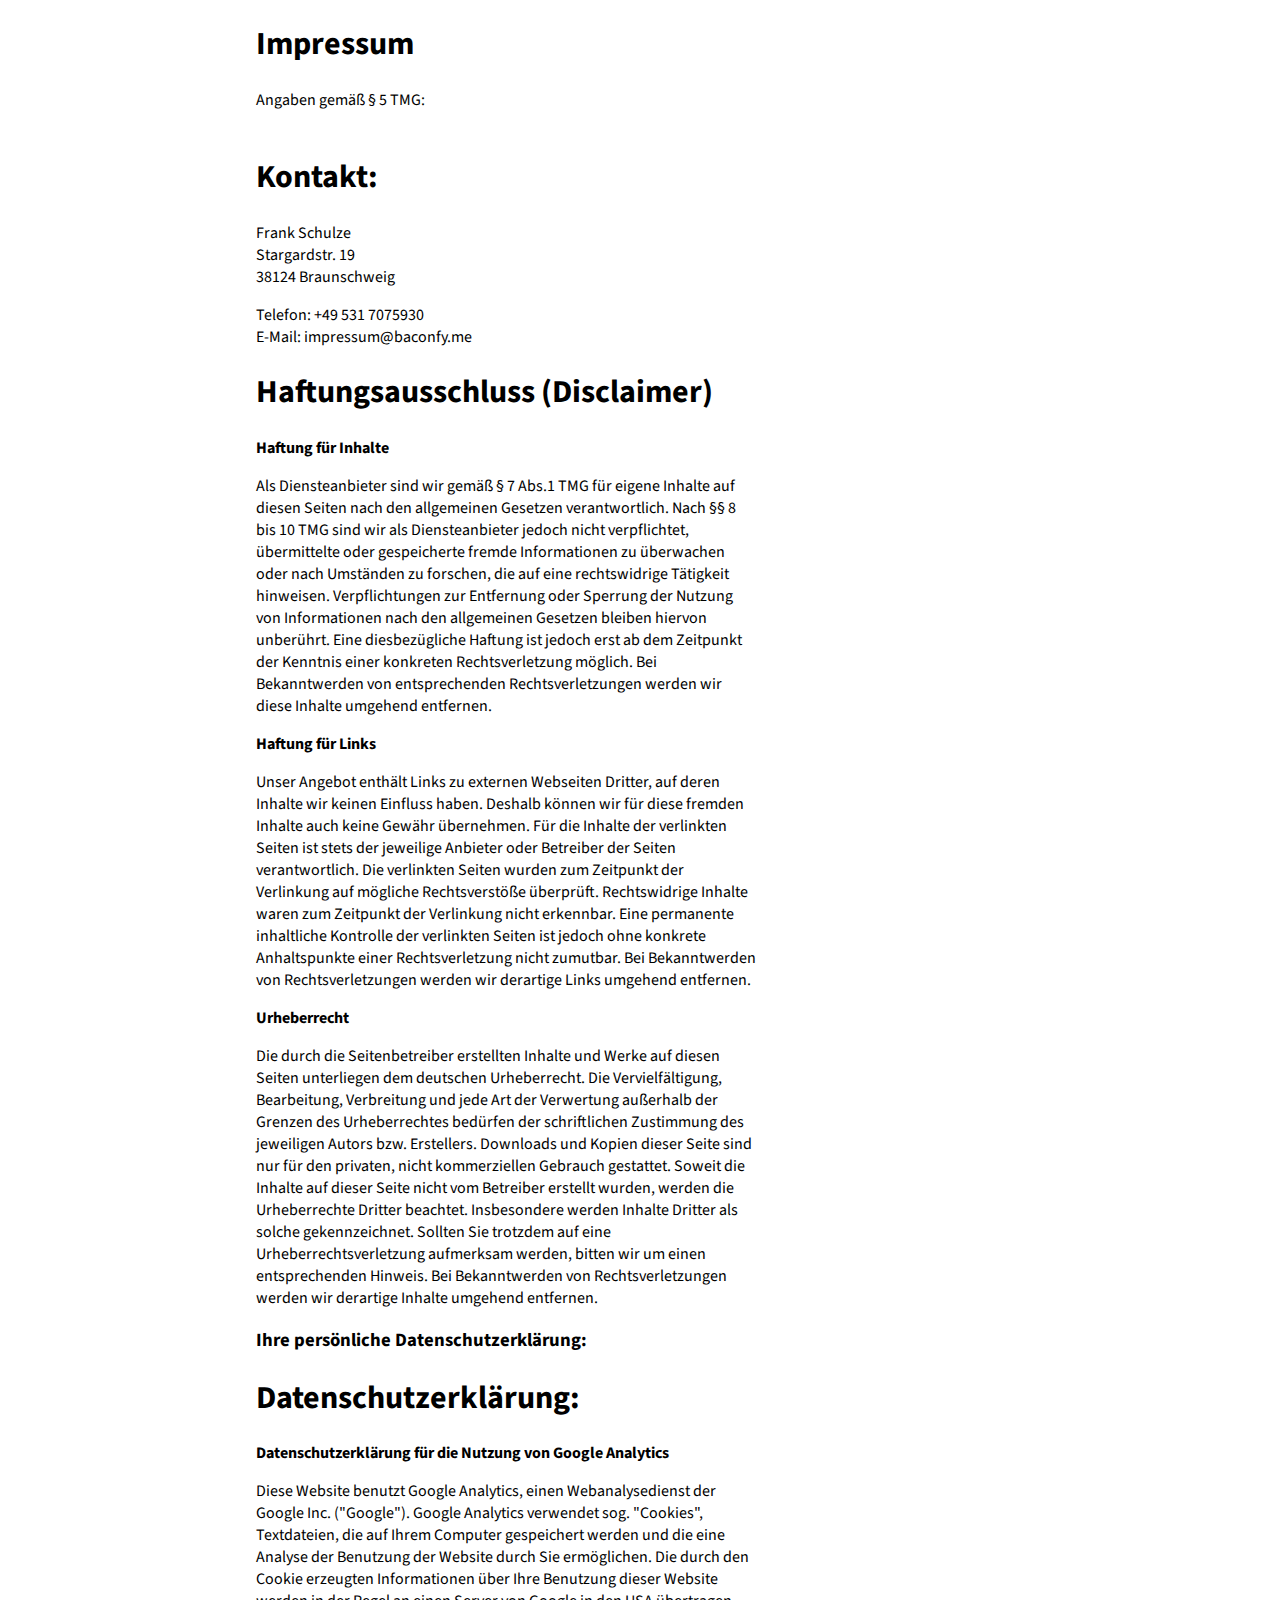
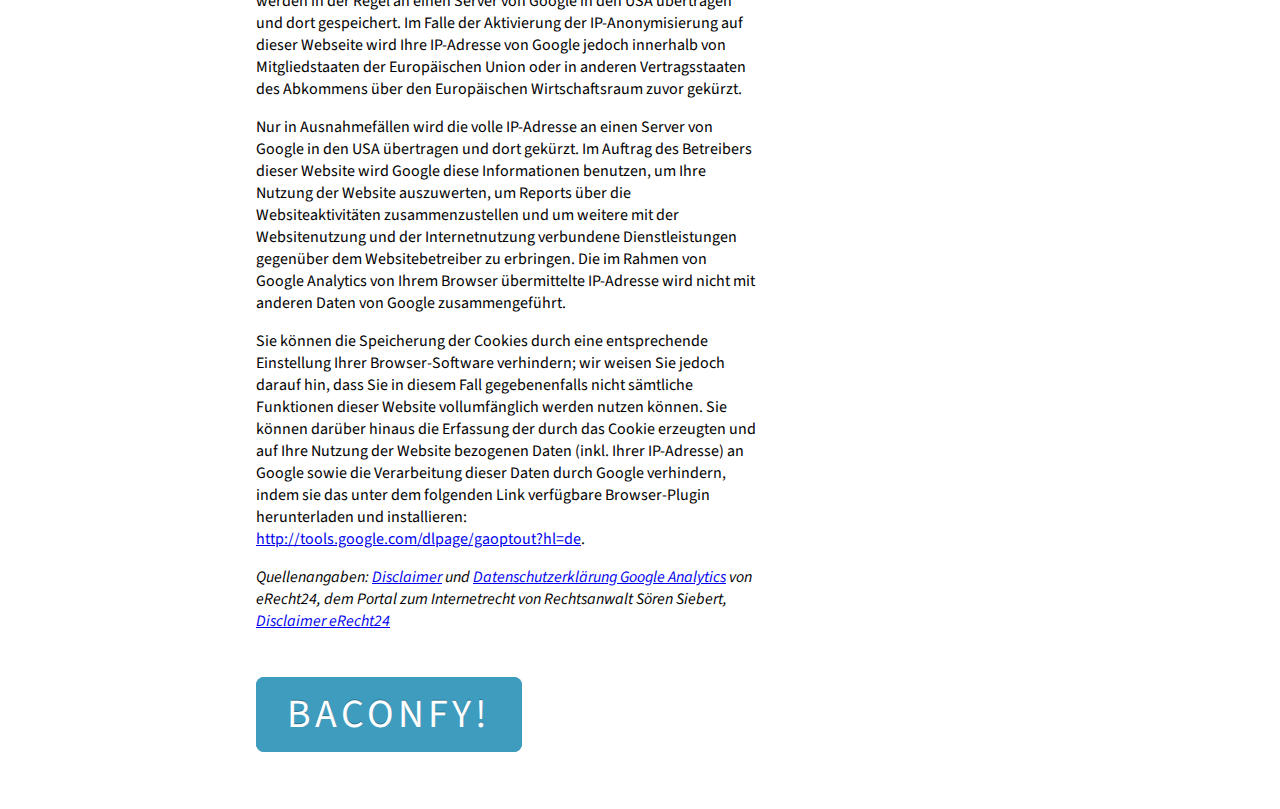
<file: impressum.html>
<!DOCTYPE HTML>
<html>
<head>
	<meta charset="utf-8" />
	<script type="text/javascript" src="jquery-1.11.0.js"></script>
	<link rel="stylesheet" type="text/css" href="bfm.css">
	<link type="text/css" rel="stylesheet" href="http://fonts.googleapis.com/css?family=Source+Sans+Pro:300,400,600|Arvo:700">
  	<script type="text/javascript">
		var _gaq = _gaq || [];
		_gaq.push(['_setAccount', 'UA-49119664-1']);
		_gaq.push(['_gat._anonymizeIp']);
		_gaq.push(['_trackPageview']);

		(function() {
		var ga = document.createElement('script'); ga.type = 'text/javascript'; ga.async = true; 
		ga.src = ('https:' == document.location.protocol ? 'https://' : 'http://') + 'stats.g.doubleclick.net/dc.js';
		var s = document.getElementsByTagName('script')[0]; s.parentNode.insertBefore(ga, s);})();
	</script>
</head>
<body id="impressum">
<div id="impressum">
<h1>Impressum</h1><p>Angaben gemäß § 5 TMG:<br/><br/></p>
</p>
<h1>Kontakt:</h1>
<p>Frank Schulze<br />
Stargardstr. 19<br />
38124 Braunschweig<br />

<p>Telefon: +49 531 7075930<br />
E-Mail: impressum@baconfy.me</p>
<p></p>

<h1>Haftungsausschluss (Disclaimer)</h1>
<p><strong>Haftung für Inhalte</strong></p> <p>Als Diensteanbieter sind wir gemäß § 7 Abs.1 TMG für eigene Inhalte auf diesen Seiten nach den allgemeinen Gesetzen verantwortlich. Nach §§ 8 bis 10 TMG sind wir als Diensteanbieter jedoch nicht verpflichtet, übermittelte oder gespeicherte fremde Informationen zu überwachen oder nach Umständen zu forschen, die auf eine rechtswidrige Tätigkeit hinweisen. Verpflichtungen zur Entfernung oder Sperrung der Nutzung von Informationen nach den allgemeinen Gesetzen bleiben hiervon unberührt. Eine diesbezügliche Haftung ist jedoch erst ab dem Zeitpunkt der Kenntnis einer konkreten Rechtsverletzung möglich. Bei Bekanntwerden von entsprechenden Rechtsverletzungen werden wir diese Inhalte umgehend entfernen.</p> <p><strong>Haftung für Links</strong></p> <p>Unser Angebot enthält Links zu externen Webseiten Dritter, auf deren Inhalte wir keinen Einfluss haben. Deshalb können wir für diese fremden Inhalte auch keine Gewähr übernehmen. Für die Inhalte der verlinkten Seiten ist stets der jeweilige Anbieter oder Betreiber der Seiten verantwortlich. Die verlinkten Seiten wurden zum Zeitpunkt der Verlinkung auf mögliche Rechtsverstöße überprüft. Rechtswidrige Inhalte waren zum Zeitpunkt der Verlinkung nicht erkennbar. Eine permanente inhaltliche Kontrolle der verlinkten Seiten ist jedoch ohne konkrete Anhaltspunkte einer Rechtsverletzung nicht zumutbar. Bei Bekanntwerden von Rechtsverletzungen werden wir derartige Links umgehend entfernen.</p> <p><strong>Urheberrecht</strong></p> <p>Die durch die Seitenbetreiber erstellten Inhalte und Werke auf diesen Seiten unterliegen dem deutschen Urheberrecht. Die Vervielfältigung, Bearbeitung, Verbreitung und jede Art der Verwertung außerhalb der Grenzen des Urheberrechtes bedürfen der schriftlichen Zustimmung des jeweiligen Autors bzw. Erstellers. Downloads und Kopien dieser Seite sind nur für den privaten, nicht kommerziellen Gebrauch gestattet. Soweit die Inhalte auf dieser Seite nicht vom Betreiber erstellt wurden, werden die Urheberrechte Dritter beachtet. Insbesondere werden Inhalte Dritter als solche gekennzeichnet. Sollten Sie trotzdem auf eine Urheberrechtsverletzung aufmerksam werden, bitten wir um einen entsprechenden Hinweis. Bei Bekanntwerden von Rechtsverletzungen werden wir derartige Inhalte umgehend entfernen.</p><p> </p>

<h3 id="disclaimer">Ihre persönliche Datenschutzerklärung:</h3><h1>Datenschutzerklärung:</h1>
<p><strong>Datenschutzerklärung für die Nutzung von Google Analytics</strong></p> <p>Diese Website benutzt Google Analytics, einen Webanalysedienst der Google Inc. ("Google"). Google Analytics verwendet sog. "Cookies", Textdateien, die auf Ihrem Computer gespeichert werden und die eine Analyse der Benutzung der Website durch Sie ermöglichen. Die durch den Cookie erzeugten Informationen über Ihre Benutzung dieser Website werden in der Regel an einen Server von Google in den USA übertragen und dort gespeichert. Im Falle der Aktivierung der IP-Anonymisierung auf dieser Webseite wird Ihre IP-Adresse von Google jedoch innerhalb von Mitgliedstaaten der Europäischen Union oder in anderen Vertragsstaaten des Abkommens über den Europäischen Wirtschaftsraum zuvor gekürzt.</p> <p>Nur in Ausnahmefällen wird die volle IP-Adresse an einen Server von Google in den USA übertragen und dort gekürzt. Im Auftrag des Betreibers dieser Website wird Google diese Informationen benutzen, um Ihre Nutzung der Website auszuwerten, um Reports über die Websiteaktivitäten zusammenzustellen und um weitere mit der Websitenutzung und der Internetnutzung verbundene Dienstleistungen gegenüber dem Websitebetreiber zu erbringen. Die im Rahmen von Google Analytics von Ihrem Browser übermittelte IP-Adresse wird nicht mit anderen Daten von Google zusammengeführt.</p> <p>Sie können die Speicherung der Cookies durch eine entsprechende Einstellung Ihrer Browser-Software verhindern; wir weisen Sie jedoch darauf hin, dass Sie in diesem Fall gegebenenfalls nicht sämtliche Funktionen dieser Website vollumfänglich werden nutzen können. Sie können darüber hinaus die Erfassung der durch das Cookie erzeugten und auf Ihre Nutzung der Website bezogenen Daten (inkl. Ihrer IP-Adresse) an Google sowie die Verarbeitung dieser Daten durch Google verhindern, indem sie das unter dem folgenden Link verfügbare Browser-Plugin herunterladen und installieren: <a href="http://tools.google.com/dlpage/gaoptout?hl=de">http://tools.google.com/dlpage/gaoptout?hl=de</a>.<p> </p>
<p><i>Quellenangaben: <a rel="nofollow" href="http://www.e-recht24.de/muster-disclaimer.html" target="_blank">Disclaimer</a> und <a rel="nofollow" href="http://www.google.com/intl/de/analytics/privacyoverview.html" target="_blank">Datenschutzerklärung Google Analytics</a> von eRecht24, dem Portal zum Internetrecht von Rechtsanwalt Sören Siebert, <a rel="nofollow" href="http://www.e-recht24.de/muster-disclaimer.html" target="_blank">Disclaimer eRecht24</a></i></p>
<br />
<p><a style="padding-left:30px;padding-right:30px" class="bigbutton" href="index.html">Baconfy!</a></p>


</div>

</body>
</html>
</file>
<file: bfm.css>
input[type=number]::-webkit-inner-spin-button,
input[type=number]::-webkit-outer-spin-button {
    -webkit-appearance: none;
    margin: 0;
}

textarea, input { outline: none; }

div {
    text-align: center;
}

#header h1 {
    color: #ED786A;
    font-family: 'Source Sans Pro';
    font-weight: 700;
    text-shadow: 0.05em 0.075em 0 rgba(0, 0, 0, 0.1);
    letter-spacing: 9px;
    padding-top: 40px;   
    text-transform: uppercase;
}

#banner {
    font-family: 'Source Sans Pro';
    text-align: center;
    font-size: 33px;
    line-height: 52px;
    font-weight: 300;
    text-transform: uppercase;
    padding-top: 10px;
    padding-bottom: 40px;
    padding-left: 10%;
    padding-right: 10%;
    letter-spacing: 2px;
}

#canvas-container {
    width: 100%;
    text-align: center;
}

#download-container {
    margin-top: 20px;
    display: none;
    width: 100%;
    text-align: center;
}


    /***FIRST STYLE THE BUTTON***/
    .bigbutton {
    -webkit-appearance: none;
    width:340px;
    background: #3e9cbf; /*the colour of the button*/
    padding: 8px 4px 8px; /*apply some padding inside the button*/
    margin-bottom: 20px;
    border:1px solid #3e9cbf; /*required or the default border for the browser will appear*/
    cursor:pointer; /*forces the cursor to change to a hand when the button is hovered*/
    /*style the text*/
    font-size:2.5em;
    font-family: 'Source Sans Pro', sans-serif; /*Oswald is available from http://www.google.com/webfonts/specimen/Oswald*/
    letter-spacing:.1em;
    text-shadow: 0 -1px 0px rgba(0, 0, 0, 0.3); /*give the text a shadow - doesn't appear in Opera 12.02 or earlier*/
    text-transform: uppercase;
    color: #fff;
    text-decoration: none;
    /*use box-shadow to give the button some depth - see cssdemos.tupence.co.uk/box-shadow.htm#demo7 for more info on this technique*/
    /* -webkit-box-shadow: inset 0px 1px 0px #3e9cbf, 0px 5px 0px 0px #205c73, 0px 10px 5px #999;
    -moz-box-shadow: inset 0px 1px 0px #3e9cbf, 0px 5px 0px 0px #205c73, 0px 10px 5px #999;
    box-shadow: inset 0px 1px 0px #3e9cbf, 0px 5px 0px 0px #205c73, 0px 10px 5px #999; 
    /*give the corners a small curve*/
    -moz-border-radius: 8px;
    -webkit-border-radius: 8px;
    border-radius: 8px;
    }
    /***SET THE BUTTON'S HOVER AND FOCUS STATES***/
    input#bigbutton:hover, input#bigbutton:focus {
    color:#dfe7ea;
    }
    /*reduce the size of the shadow to give a pushed effect*/
    /*-webkit-box-shadow: inset 0px 1px 0px #3e9cbf, 0px 2px 0px 0px #205c73, 0px 2px 5px #999;
    -moz-box-shadow: inset 0px 1px 0px #3e9cbf, 0px 2px 0px 0px #205c73, 0px 2px 5px #999;
    box-shadow: inset 0px 1px 0px #3e9cbf, 0px 2px 0px 0px #205c73, 0px 2px 5px #999;}*/

   .smallbutton {
    background: #3e9cbf; /*the colour of the button*/
    padding: 4px 7px 5px; /*apply some padding inside the button*/
    border:1px solid #3e9cbf; /*required or the default border for the browser will appear*/
    cursor:pointer; /*forces the cursor to change to a hand when the button is hovered*/
    /*style the text*/
    font-size:1em;
    font-family: 'Source Sans Pro', sans-serif; /*Oswald is available from http://www.google.com/webfonts/specimen/Oswald*/
    letter-spacing:.1em;
    text-shadow: 0 -1px 0px rgba(0, 0, 0, 0.3); /*give the text a shadow - doesn't appear in Opera 12.02 or earlier*/
    text-transform: uppercase;
    color: #fff;
    text-decoration: none;
    /*use box-shadow to give the button some depth - see cssdemos.tupence.co.uk/box-shadow.htm#demo7 for more info on this technique*/
    /* -webkit-box-shadow: inset 0px 1px 0px #3e9cbf, 0px 5px 0px 0px #205c73, 0px 10px 5px #999;
    -moz-box-shadow: inset 0px 1px 0px #3e9cbf, 0px 5px 0px 0px #205c73, 0px 10px 5px #999;
    box-shadow: inset 0px 1px 0px #3e9cbf, 0px 5px 0px 0px #205c73, 0px 10px 5px #999; 
    /*give the corners a small curve*/
    -moz-border-radius: 4px;
    -webkit-border-radius: 4px;
    border-radius: 4px; */
    }
    /***SET THE BUTTON'S HOVER AND FOCUS STATES***/
    input#smallbutton:hover, input#smallbutton:focus {
    color:#dfe7ea;
    }
    /*reduce the size of the shadow to give a pushed effect*/
    /*-webkit-box-shadow: inset 0px 1px 0px #3e9cbf, 0px 2px 0px 0px #205c73, 0px 2px 5px #999;
    -moz-box-shadow: inset 0px 1px 0px #3e9cbf, 0px 2px 0px 0px #205c73, 0px 2px 5px #999;
    box-shadow: inset 0px 1px 0px #3e9cbf, 0px 2px 0px 0px #205c73, 0px 2px 5px #999;}*/
    

#bfnr {
    font-family: 'Source Sans Pro';
    font-size: 85px;
    line-height: 100px;
    height: 105px;
    width: 150px;
    text-align: center;    
}



.form {
    padding-bottom: 20px

}

#radio-container {
    width: 68%;
    height: 100px;
    margin: auto;
    padding: 20px;
    padding-top: 5px;
    margin-bottom: 15px;
    font-family: 'Source Sans Pro';
    font-size: 18px;
    text-align: center;
    line-height: 20px;
    font-weight: 300;
    text-transform: uppercase;
    letter-spacing: 2px;
}

div#radio-left {
    padding-top: 10px;
    padding-bottom: 10px;
    font-family: 'Source Sans Pro';
    font-size: 16px;
    text-align: left;
    line-height: 20px;
    font-weight: 300;
    text-transform: uppercase;
    letter-spacing: 2px;
    width: 30%;
    padding-left: 20%;
    float: left;
    height: 100px;
    
}

div#radio-right {
    padding-top: 10px;
    font-family: 'Source Sans Pro';
    font-size: 16px;
    text-align: left;
    line-height: 20px;
    font-weight: 300;
    text-transform: uppercase;
    letter-spacing: 2px;
    margin-left: 30%;
    height: 100px;
}


div#download-container {
    padding-bottom: 20px;
}

div#about {
    margin: 0;
    width: 100%;
    background-color: #555;
    padding-left: 0px;
    padding-right: 0px;
    padding-top: 20px;
    padding-bottom: 20px;
    border-left: 0px;
    border-right: 0px;
    border-bottom: 0px;
}

html, body {
    margin: 0;
    height: 100%;
}

#footernav {
    padding-left: 0px
}

ul#footernav li, ul#footernav a {
    cursor:pointer; /*forces the cursor to change to a hand when the button is hovered*/
    /*style the text*/
    font-size:1em;
    font-family: 'Source Sans Pro', sans-serif; /*Oswald is available from http://www.google.com/webfonts/specimen/Oswald*/
    letter-spacing:.1em;
    /*text-shadow: 0 -1px 0px rgba(0, 0, 0, 0.3); /*give the text a shadow - doesn't appear in Opera 12.02 or earlier*/
    text-transform: uppercase;
    list-style: none;
    float: none;
    text-decoration: none;
    color: #fff;
}


a#link {
    border-top:5px;
    border-bottom: 5px;
    padding-top: 5px;
    padding-bottom: 5px;
    text-decoration: none;
    color: #fff;
    text-decoration: underline;
}

ul#footernav li div {
    display: none;
        padding-top: 10px;
        padding-left: 20%;
        padding-right: 20%;
        padding-bottom: 10px;
        color: #000;
        cursor: auto;
}

ul li a:hover, ul li a:active, #counter {
    text-decoration: none;
    color: #fff;

}

ul a:hover, ul a:active {
    text-decoration: none;
    color: #fff;  
}

div#impressum {
    max-width: 500px;   
    text-align: left;
    padding-left: 20%;
    padding-right: 20%;
    padding-bottom: 50px;
    font-family: 'Source Sans Pro';

}

.box {
 float: left;
 width: 32%;
 margin-right: 2%;
 padding: 0px;
 box-sizing: border-box;
 text-align: center;
 
}

.box:last-child {
     margin-right: 0;
}

.howto {
    font-family: Cookie;
    font-weight: 400;
    font-size: 30px;
    position: absolute;
    margin-top: 30px;
    margin-left: 58%;
    background: #d7d7d7;
    padding: 10px;
    -webkit-box-shadow: 0 8px 6px -6px black;
       -moz-box-shadow: 0 8px 6px -6px black;
            box-shadow: 0 8px 6px -6px black;
    display: none;
}

}
</file>
